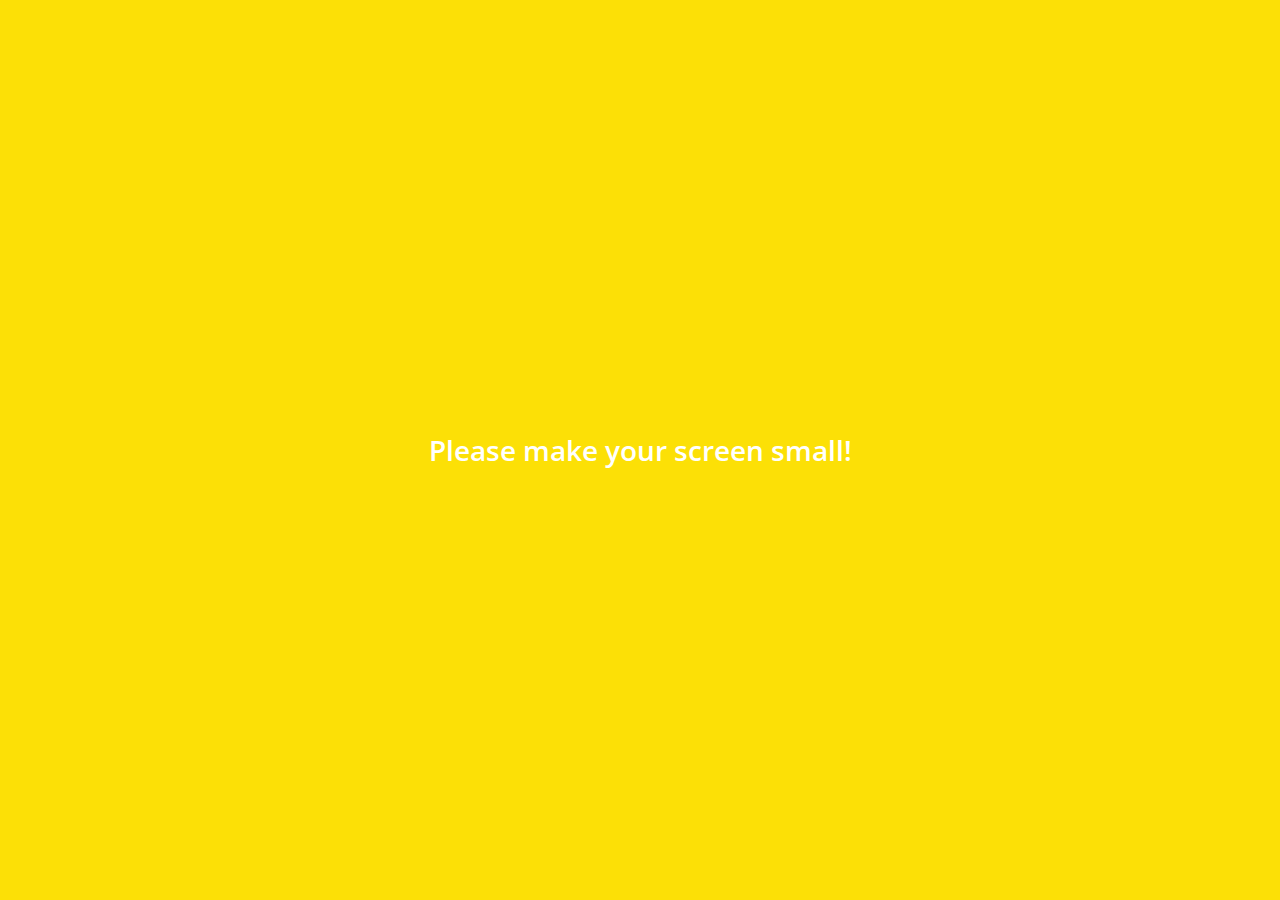
<file: index.html>
<!DOCTYPE html>
<html lang="en">

<head>
    <meta charset="UTF-8" />
    <meta name="viewport" content="width=device-width, initial-scale=1.0" />
    <link rel="stylesheet" href="https://use.fontawesome.com/releases/v5.7.2/css/all.css"
        integrity="sha384-fnmOCqbTlWIlj8LyTjo7mOUStjsKC4pOpQbqyi7RrhN7udi9RwhKkMHpvLbHG9Sr" crossorigin="anonymous" />
    <link rel="stylesheet" href="css/styles.css">
    <title>Chats | Kakao Clone</title>
</head>

<body>
    <div class="status-bar">
        <div class="status-bar__column">
            <span class="status-bar__clock">13:54</span>
        </div>
        <div class="status-bar__column">
            <i class="fas fa-clock"></i>
            <i class="fas fa-volume-mute"></i>
            <i class="fas fa-wifi"></i>
            <span class="status-bar__battery-level">100%</span>
            <i class="fas fa-battery-full"></i>
        </div>
    </div>
    <header class="header">
        <div class="header__header-column">
            <h1 class="header__title">Chats</h1>
        </div>
        <div class="header__header-column">
            <span class="header__icon">
                <i class="fas fa-search"></i>
            </span>
            <span class="header__icon">
                <i class="far fa-comment"></i>
            </span>
            <span class="header__icon">
                <i class="fas fa-cog"></i>
            </span>
        </div>
    </header>
    <main class="chats">
        <ul class="chats__list">
            <li class="chats__chat chat">
                <a href="chat.html">
                    <div class="Chats__chat friend friend--lg">
                        <div class="friend__column">
                            <img src="images/avatar.jpg" class="g-avatar friend__avatar" />
                            <div class="friend__content">
                                <span class="friend__name">
                                    Lynn
                                </span>
                                <span class="friend__bottom-text">
                                    Going home!
                                </span>
                            </div>
                        </div>
                        <div class="friend__column">
                            <span class="chat__timestamp">
                                March 8
                            </span>
                        </div>
                    </div>
                </a>
            </li>
        </ul>
    </main>
    <nav class="nav">
        <ul class="nav__list">
            <li class="nav__list-item">
                <a href="friends.html" class="nav__list-link">

                    <i class="far fa-user"></i>
                </a>
            </li>
            <li class="nav__list-item">
                <a href="index.html" class="nav__list-link">
                    <div class="nav__badge">8</div>
                    <i class="fas fa-comment"></i>
                </a>
            </li>
            <li class="nav__list-item">
                <a href="find.html" class="nav__list-link"><i class="fas fa-search"></i></a>
            </li>
            <li class="nav__list-item">
                <a href="more.html" class="nav__list-link"><i class="fas fa-ellipsis-h"></i></a>
            </li>
        </ul>
    </nav>
    <div class="bigScreen">
        <span class="bigScreen__text">Please make your screen small!</span>
    </div>
</body>

</html>
</file>
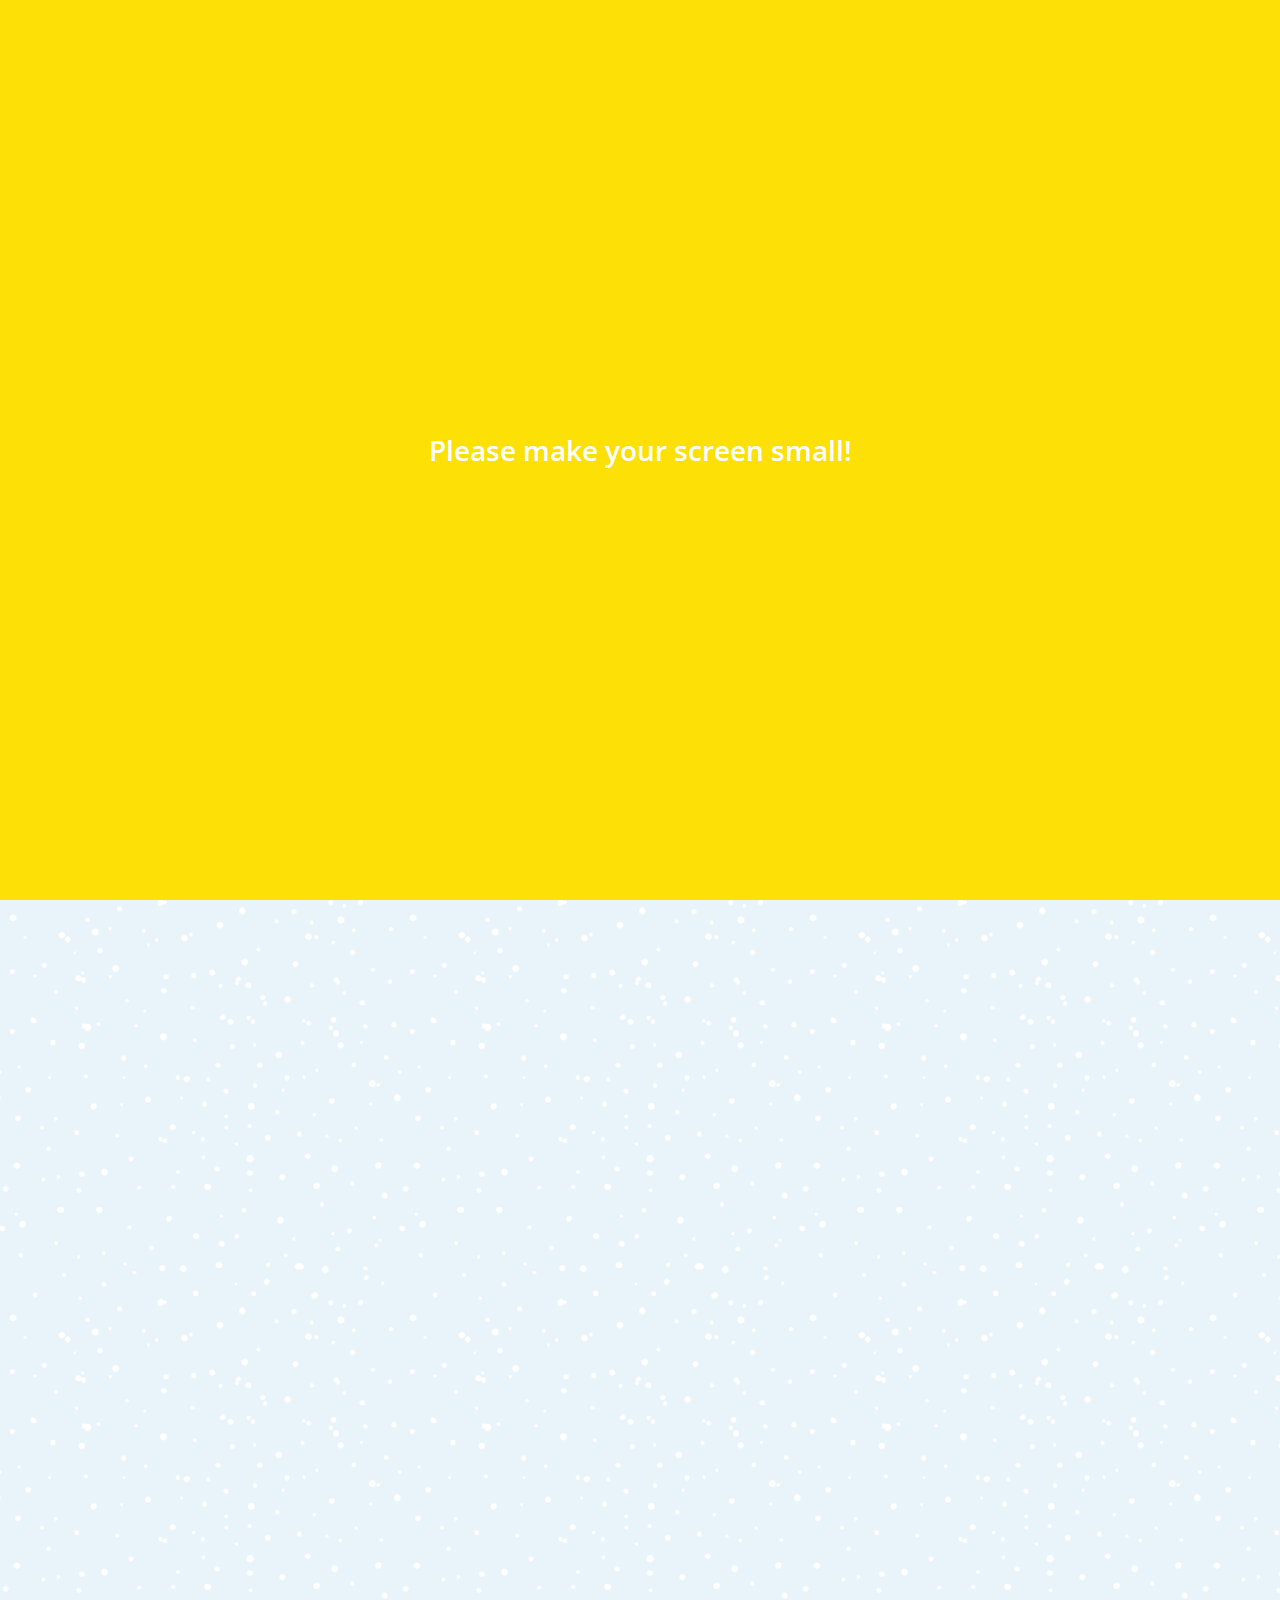
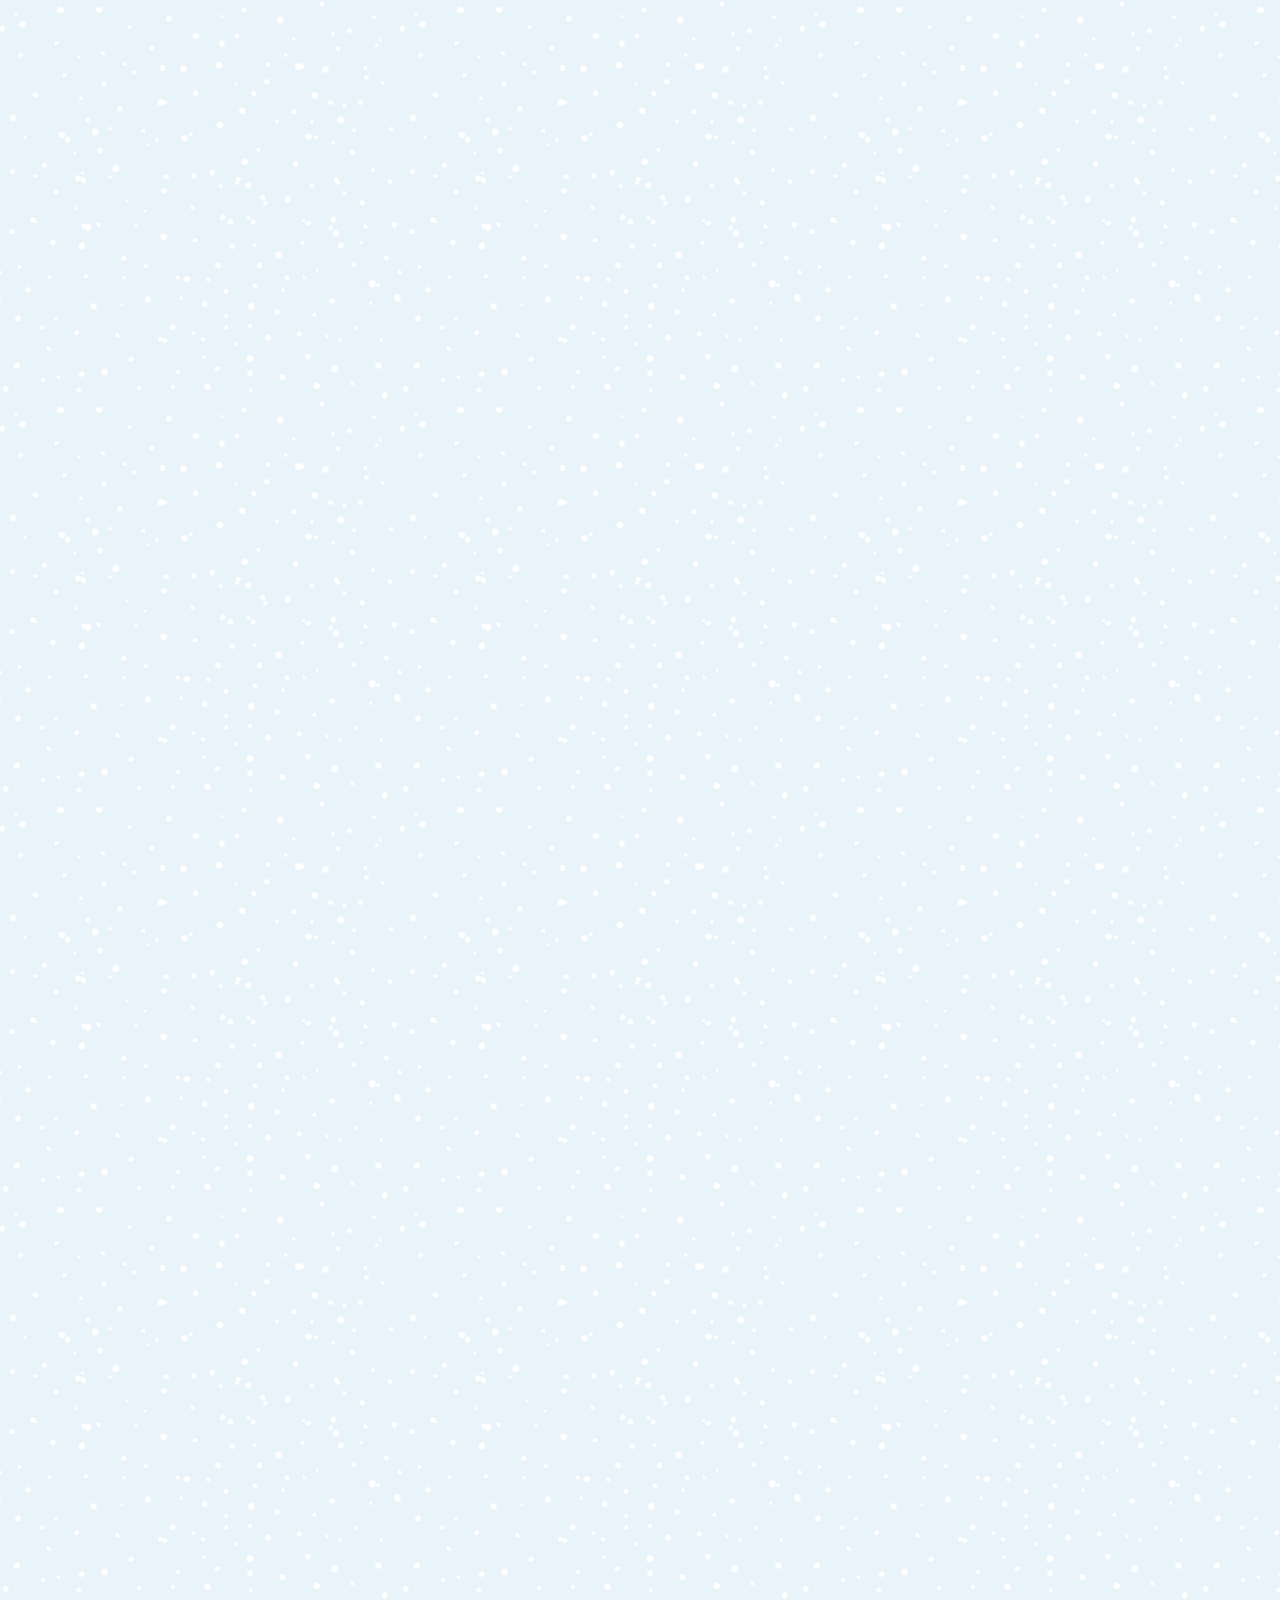
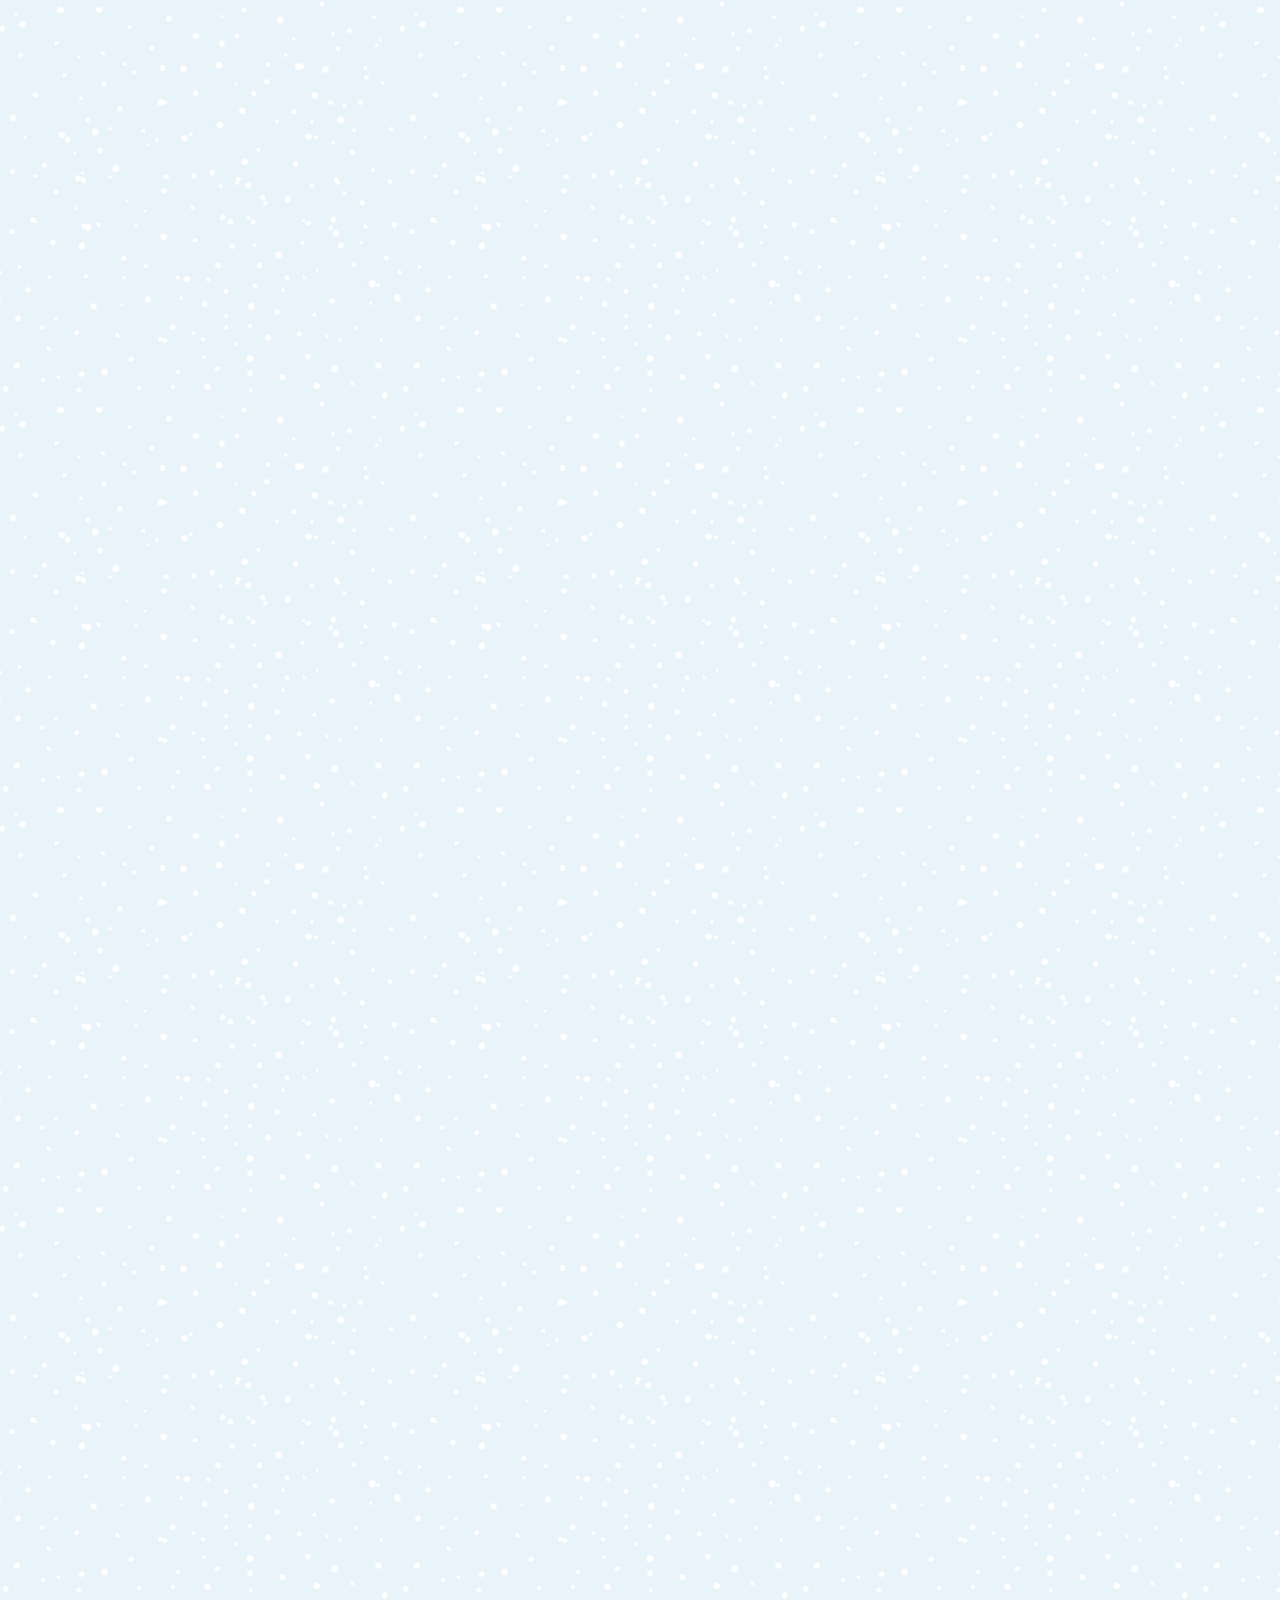
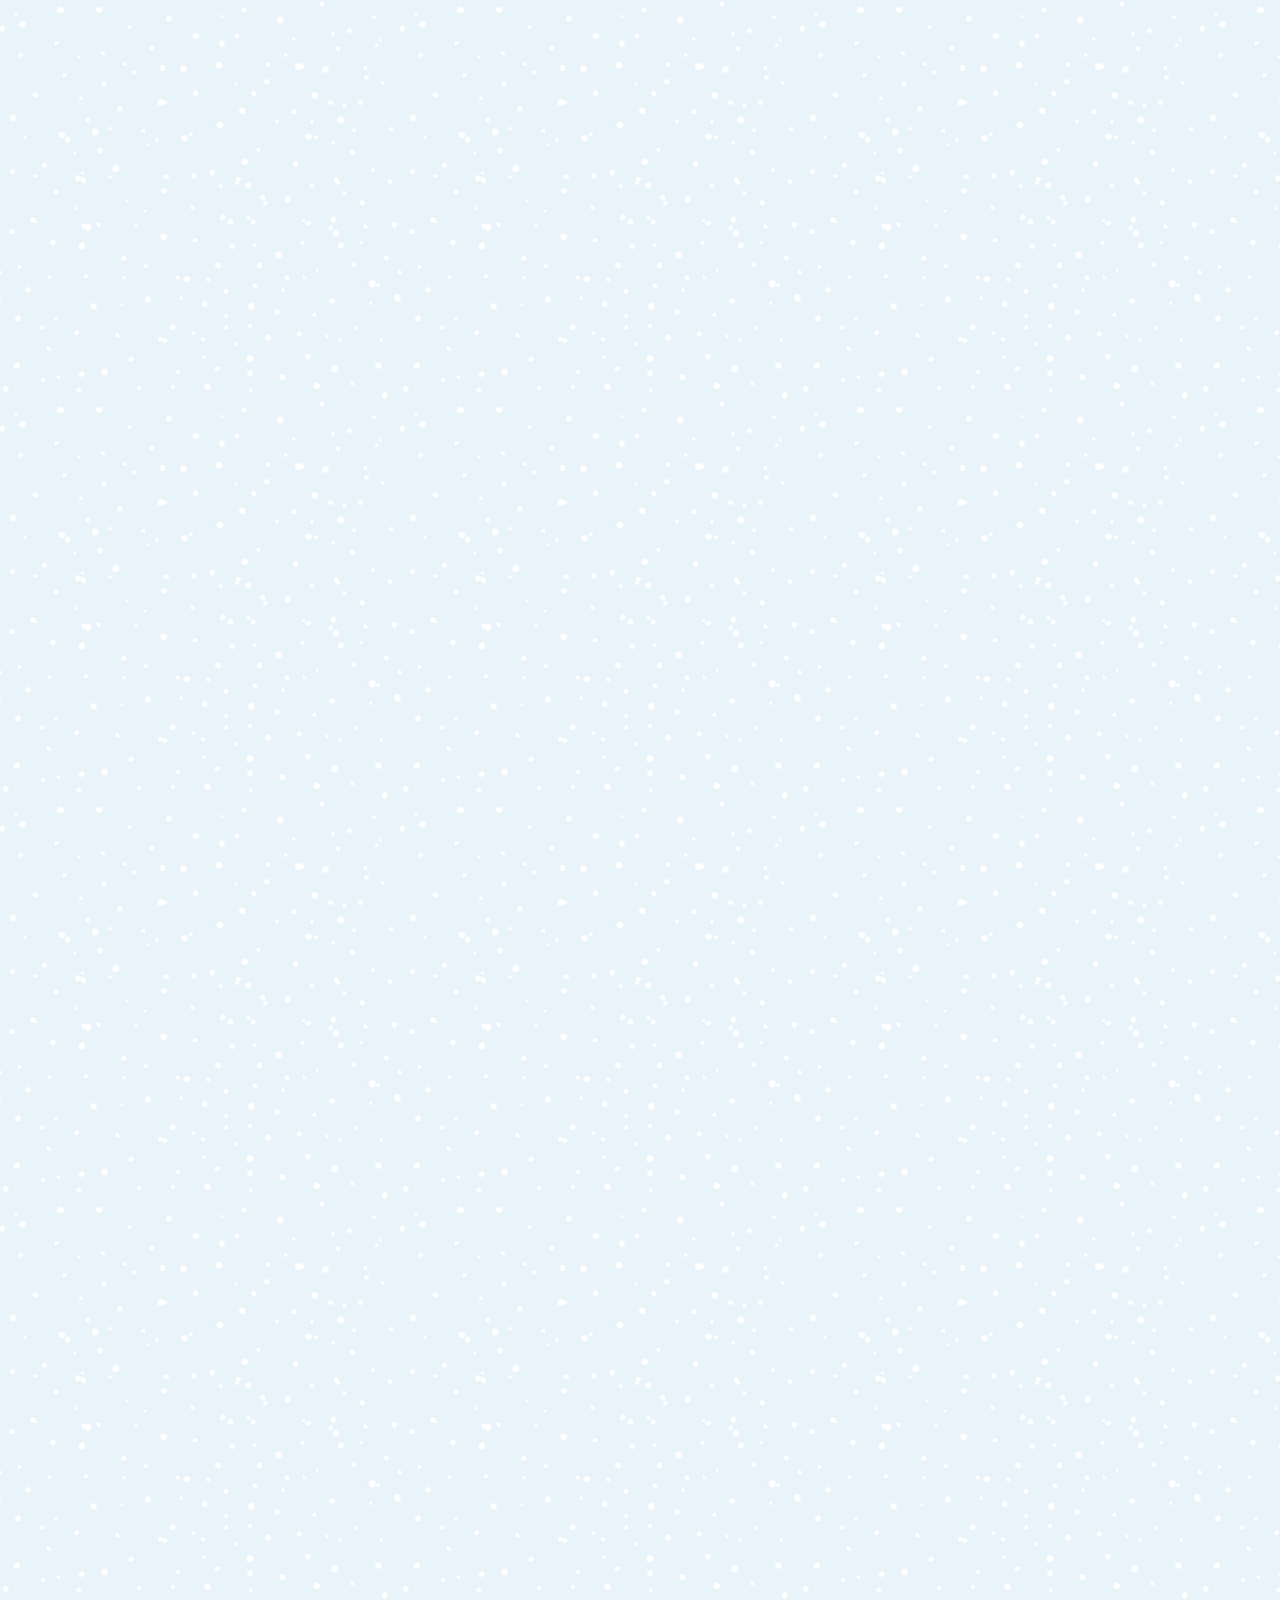
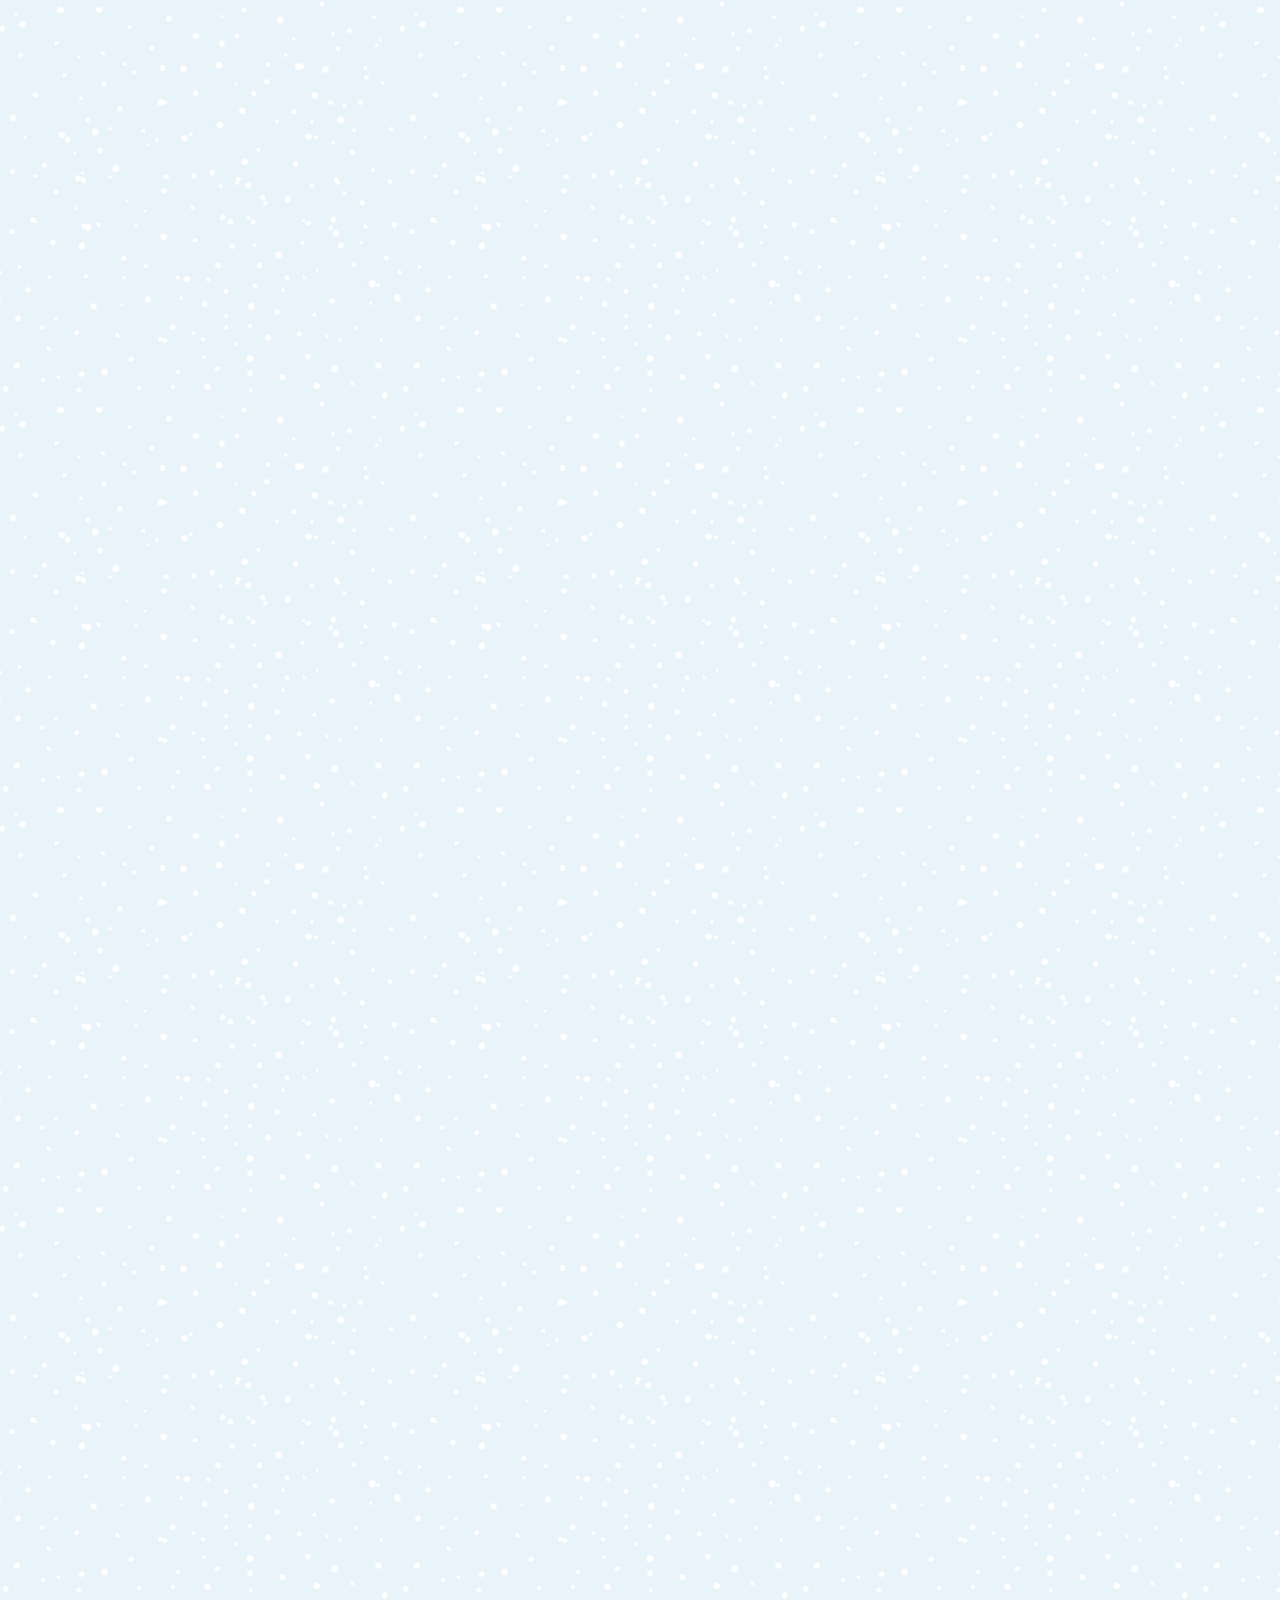
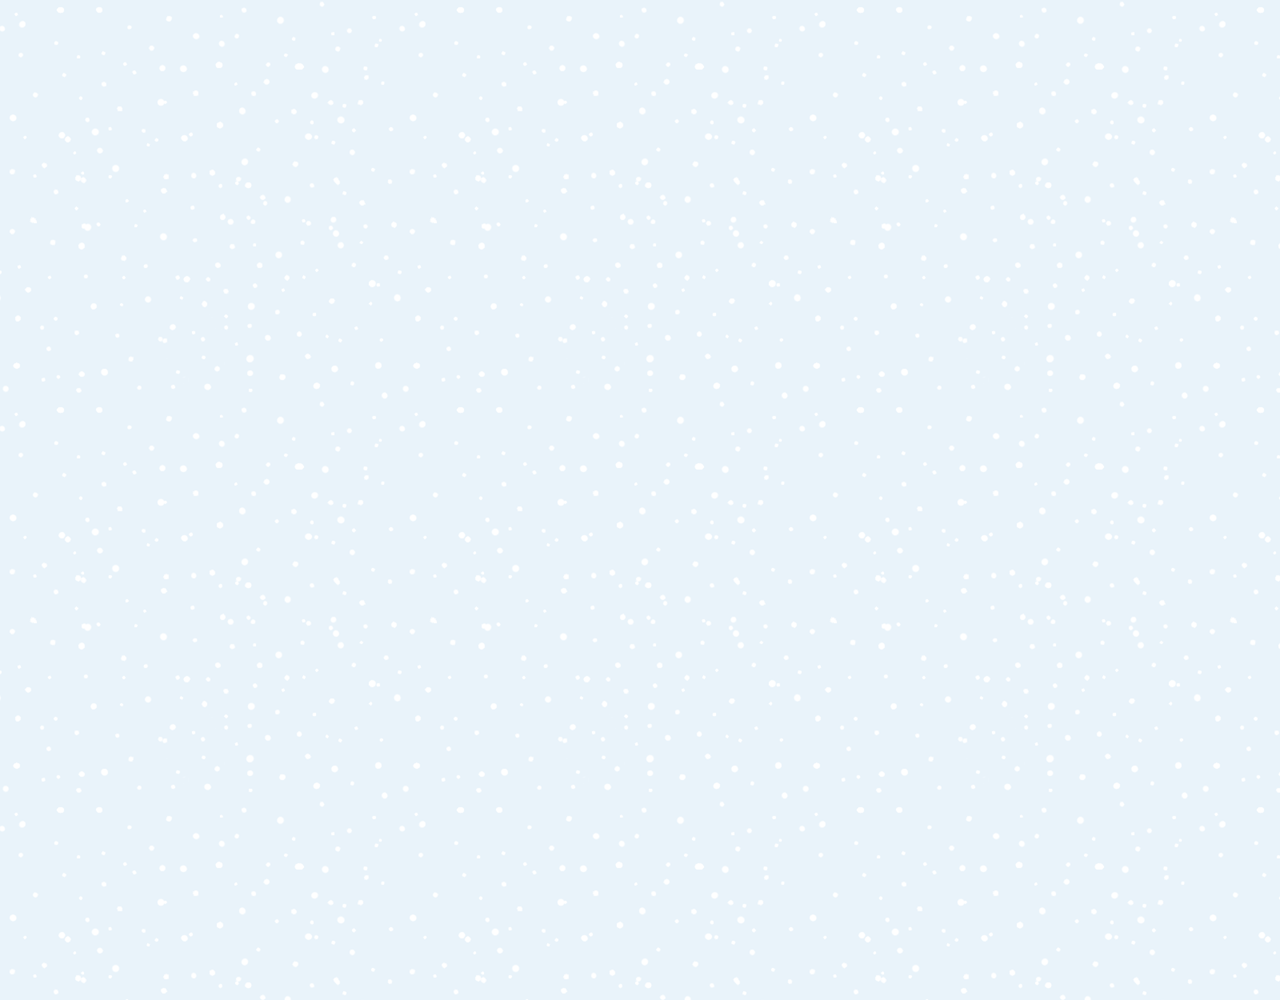
<file: chat.html>
<!DOCTYPE html>
<html lang="en">

<head>
    <meta charset="UTF-8" />
    <meta name="viewport" content="width=device-width, initial-scale=1.0" />
    <link rel="stylesheet" href="https://use.fontawesome.com/releases/v5.7.2/css/all.css"
        integrity="sha384-fnmOCqbTlWIlj8LyTjo7mOUStjsKC4pOpQbqyi7RrhN7udi9RwhKkMHpvLbHG9Sr" crossorigin="anonymous" />
    <link rel="stylesheet" href="css/styles.css">
    <title>Setting | Kakao Clone</title>
</head>

<body class="chats-body">
    <div class="header-wrapper">

        <div class="status-bar">
            <div class="status-bar__column">
                <span class="status-bar__clock">13:54</span>
            </div>
            <div class="status-bar__column">
                <i class="fas fa-clock"></i>
                <i class="fas fa-volume-mute"></i>
                <i class="fas fa-wifi"></i>
                <span class="status-bar__battery-level">100%</span>
                <i class="fas fa-battery-full"></i>
            </div>
        </div>
        <header class="header">
            <div class="header__header-column">
                <a href="index.html" class="header__back-btn">
                    <i class="fas fa-arrow-left"></i>
                </a>
                <h1 class="header__title">Best Friend</h1>
            </div>
            <div class="header__header-column">
                <span class="header__icon">
                    <i class="fas fa-search"></i>
                </span>
                <span class="header__icon">
                    <i class="fas fa-bars"></i>
                </span>
            </div>
        </header>
    </div>
    <main class="chat-screen">
        <ul class="chat__messages">
            <span class="chat__timestamp">Friday, January 11, 2019</span>
            <li class="incoming-message message">
                <img src="images/avatar.jpg" class="m-avatar message__avatar">
                <div class="message__content">
                    <span class="message__bubble">
                        Congarats I love you!
                    </span>
                    <span class="message__author">Best Friend</span>
                </div>
            </li>
            <li class="sent-message message">
                <span class="message__timestamp"></span>
                <div class="message__content">
                    <span class="message__bubble">
                        Thank you see you soon!
                    </span>
                </div>
            </li>
            <li class="incoming-message message">
                <img src="images/avatar.jpg" class="m-avatar message__avatar">
                <div class="message__content">
                    <span class="message__bubble">
                        Congarats I love you!
                    </span>
                    <span class="message__author">Best Friend</span>
                </div>
            </li>
            <li class="sent-message message">
                <span class="message__timestamp"></span>
                <div class="message__content">
                    <span class="message__bubble">
                        Thank you see you soon!
                    </span>
                </div>
            </li>
        </ul>
    </main>
    <div class="chat__write--container">
        <input class="chat__write" type="text" placeholder="Send message" class="chat__write-input" />
        <div class="chat__icon-left chat__icon">
            <i class="far fa-plus-square"></i>
        </div>
        <div class="chat__icon-right chat__icon">
            <span class="chat__write-icon">
                <i class="far fa-smile-wink"></i>
            </span>
            <span class="chat__write-icon">
                <i class="fas fa-microphone"></i>
            </span>
        </div>
    </div>
    <div class="bigScreen">
        <span class="bigScreen__text">Please make your screen small!</span>
    </div>
</body>

</html>
</file>
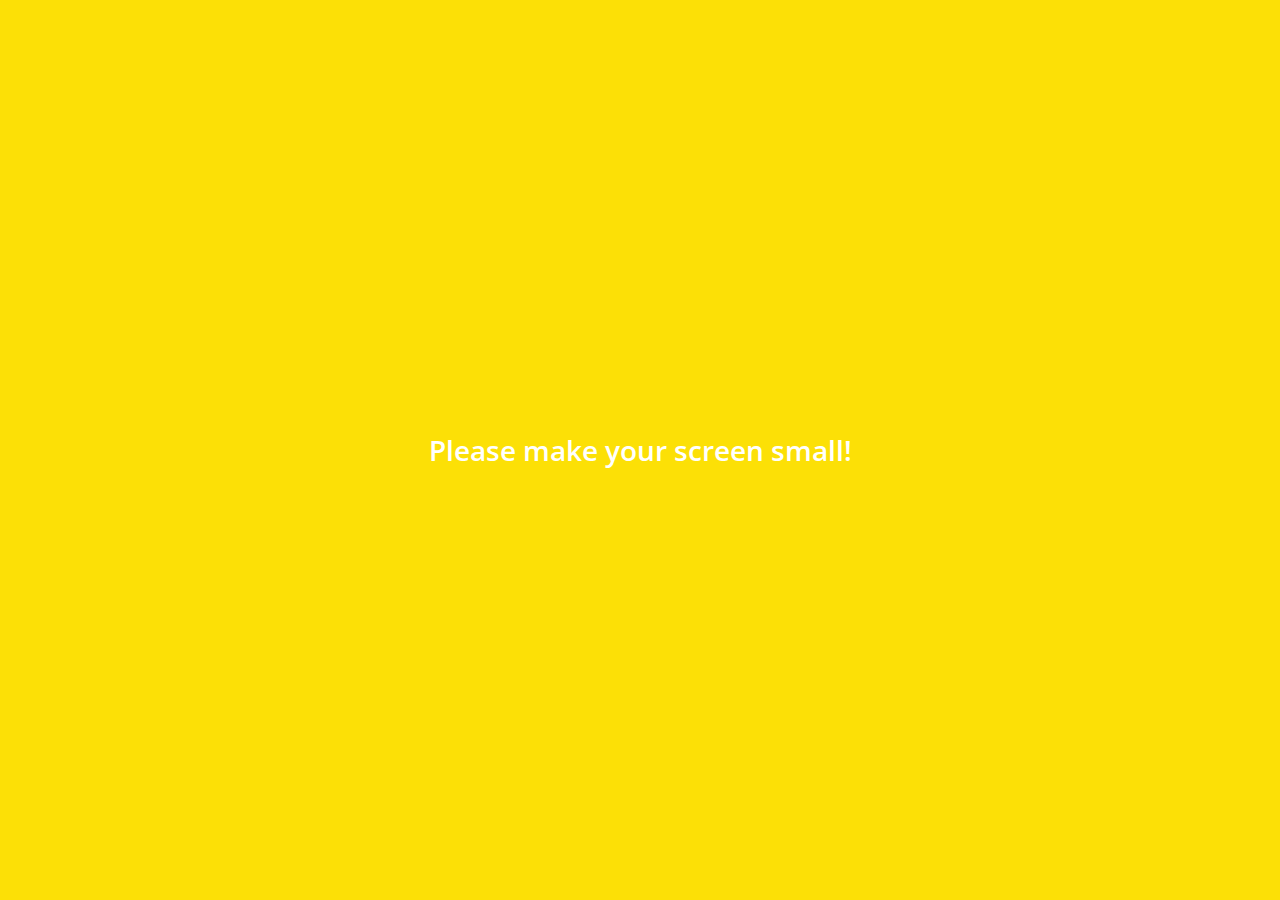
<file: find.html>
<!DOCTYPE html>
<html lang="en">

<head>
    <meta charset="UTF-8" />
    <meta name="viewport" content="width=device-width, initial-scale=1.0" />
    <link rel="stylesheet" href="https://use.fontawesome.com/releases/v5.7.2/css/all.css"
        integrity="sha384-fnmOCqbTlWIlj8LyTjo7mOUStjsKC4pOpQbqyi7RrhN7udi9RwhKkMHpvLbHG9Sr" crossorigin="anonymous" />
    <link rel="stylesheet" href="css/styles.css">
    <title>Find | Kakao Clone</title>
</head>

<body>
    <div class="status-bar">
        <div class="status-bar__column">
            <span class="status-bar__clock">13:54</span>
        </div>
        <div class="status-bar__column">
            <i class="fas fa-clock"></i>
            <i class="fas fa-volume-mute"></i>
            <i class="fas fa-wifi"></i>
            <span class="status-bar__battery-level">100%</span>
            <i class="fas fa-battery-full"></i>
        </div>
    </div>
    <header class="header">
        <div class="header__header-column">
            <h1 class="header__title">Find</h1>
        </div>
        <div class="header__header-column">
            <span class="header__icon">
                <i class="fas fa-search"></i>
            </span>
            <span class="header__icon">
                <i class="fas fa-cog"></i>
            </span>
        </div>
    </header>
    <main class="find">
        <header class="find__header">
            <ul class="find__header-list">
                <li class="find__header-btn header-btn">
                    <span class="header-btn__icon">
                        <i class="fas fa-qrcode fa-2x"></i>
                    </span>
                    <span class="header-btn__title">
                        QRcode
                    </span>
                </li>
                <li class="find__header-btn header-btn">
                    <span class="header-btn__icon">
                        <i class="fas fa-user-plus fa-2x"></i>
                    </span>
                    <span class="header-btn__title">
                        Add by Contacts
                    </span>
                </li>
                <li class="find__header-btn header-btn">
                    <span class="header-btn__icon">
                        <i class="fas fa-passport fa-2x"></i>
                    </span>
                    <span class="header-btn__title">
                        Add by ID
                    </span>
                </li>
                <li class="find__header-btn header-btn">
                    <span class="header-btn__icon">
                        <i class="far fa-envelope fa-2x"></i>
                    </span>
                    <span class="header-btn__title">
                        Invite
                    </span>
                </li>
            </ul>
        </header>
        <ul class="find__recommended">
            <h5 class="find__title">
                Recommended Friends
            </h5>
            <li class="find__friend friend friend--lg">
                <div class="friend__column">
                    <img src="images/avatar.jpg" class="friend__avatar" />
                    <div class="friend__content">
                        <span class="friend__name">
                            Nicolas Serrano
                        </span>
                    </div>
                </div>
                <div class="friend__column">
                    <div class="friend__add-btn">
                        <i class="fas fa-user-plus"></i>
                    </div>
                </div>
            </li>
        </ul>
    </main>
    <nav class="nav">
        <ul class="nav__list">
            <li class="nav__list-item">
                <a href="friends.html" class="nav__list-link"><i class="far fa-user"></i></a>
            </li>
            <li class="nav__list-item">
                <a href="index.html" class="nav__list-link"><i class="far fa-comment"></i></a>
            </li>
            <li class="nav__list-item">
                <a href="find.html" class="nav__list-link"><i class="fas fa-search"></i></a>
            </li>
            <li class="nav__list-item">
                <a href="more.html" class="nav__list-link"><i class="fas fa-ellipsis-h"></i></a>
            </li>
        </ul>
    </nav>
    <div class="bigScreen">
        <span class="bigScreen__text">Please make your screen small!</span>
    </div>
</body>

</html>
</file>
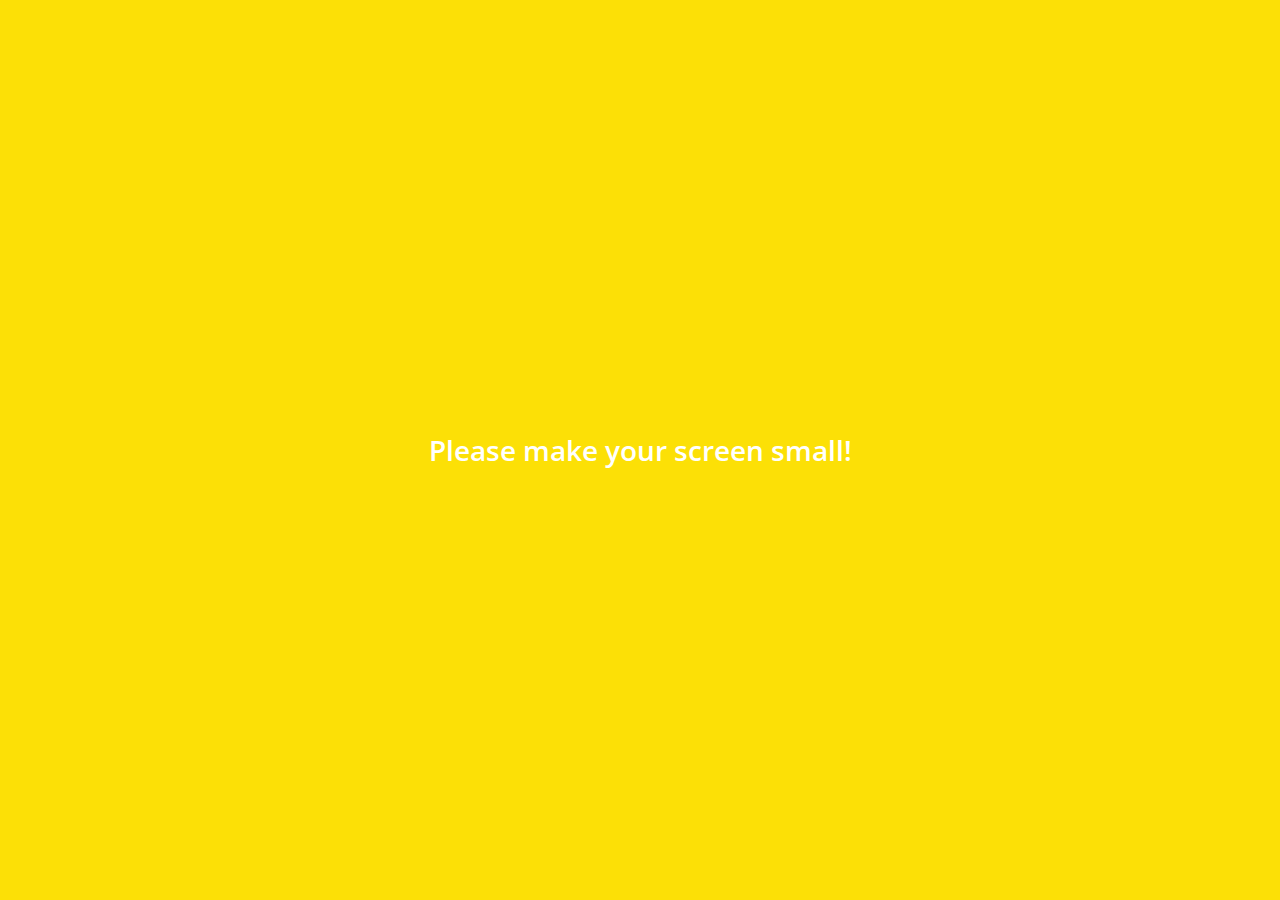
<file: friends.html>
<!DOCTYPE html>
<html lang="en">

<head>
    <meta charset="UTF-8" />
    <meta name="viewport" content="width=device-width, initial-scale=1.0" />
    <link rel="stylesheet" href="https://use.fontawesome.com/releases/v5.7.2/css/all.css"
        integrity="sha384-fnmOCqbTlWIlj8LyTjo7mOUStjsKC4pOpQbqyi7RrhN7udi9RwhKkMHpvLbHG9Sr" crossorigin="anonymous" />
    <link rel="stylesheet" href="css/styles.css">
    <title>Friends | Kakao Clone</title>
</head>

<body>
    <div class="status-bar">
        <div class="status-bar__column">
            <span class="status-bar__clock">13:54</span>
        </div>
        <div class="status-bar__column">
            <i class="fas fa-clock"></i>
            <i class="fas fa-volume-mute"></i>
            <i class="fas fa-wifi"></i>
            <span class="status-bar__battery-level">100%</span>
            <i class="fas fa-battery-full"></i>
        </div>
    </div>
    <header class="header">
        <div class="header__header-column">
            <h1 class="header__title">Friends</h1>
        </div>
        <div class="header__header-column">
            <span class="header__icon">
                <i class="fas fa-search"></i>
            </span>
            <span class="header__icon">
                <i class="fas fa-cog"></i>
            </span>
        </div>
    </header>
    <main class="friends">
        <header class="friends__header">
            <div class="friends__friend friend">
                <div class="friend__column">
                    <img src="images/avatar.jpg" class="g-avatar friend__avatar" />
                    <div class="friend__content">
                        <span class="friend__name">
                            Nicolas Serrano
                        </span>
                        <span class="friend__status">
                            nomadcoders.co
                        </span>
                    </div>
                </div>
            </div>
        </header>
        <div class="friends__plus">
            <h5 class="friends__title">Plus friend</h5>
            <div class="friends__friend friend">
                <div class="friend__column">
                    <img src="images/avatar.jpg" class="friend__avatar" />
                    <div class="friend__content">
                        <span class="friend__name">
                            Plus Friend
                        </span>
                    </div>
                </div>
            </div>
        </div>
        <ul class="friends__list">
            <h5 class="friends__title">Friends 14</h5>
            <li class="friends__friend friend friend--lg">
                <div class="friend__column">
                    <img src="images/avatar.jpg" class="friend__avatar" />
                    <div class="friend__content">
                        <span class="friend__name">
                            Nicolas Serrano
                        </span>
                        <span class="friend__status">
                            nomadcoders.co
                        </span>
                    </div>
                </div>
                <div class="friend__column">
                    <div class="friend__now-listening">
                        <span>
                            FTISLAND (FT NomadCorders)
                        </span>
                        <i class="fas fa-play"></i>
                    </div>
                </div>
            </li>
        </ul>
    </main>
    <nav class="nav">
        <ul class="nav__list">
            <li class="nav__list-item">
                <a href="friends.html" class="nav__list-link"><i class="fas fa-user"></i></a>
            </li>
            <li class="nav__list-item">
                <a href="index.html" class="nav__list-link"><i class="far fa-comment"></i></a>
            </li>
            <li class="nav__list-item">
                <a href="find.html" class="nav__list-link"><i class="fas fa-search"></i></a>
            </li>
            <li class="nav__list-item">
                <a href="more.html" class="nav__list-link"><i class="fas fa-ellipsis-h"></i></a>
            </li>
        </ul>
    </nav>
    <div class="bigScreen">
        <span class="bigScreen__text">Please make your screen small!</span>
    </div>
</body>

</html>
</file>
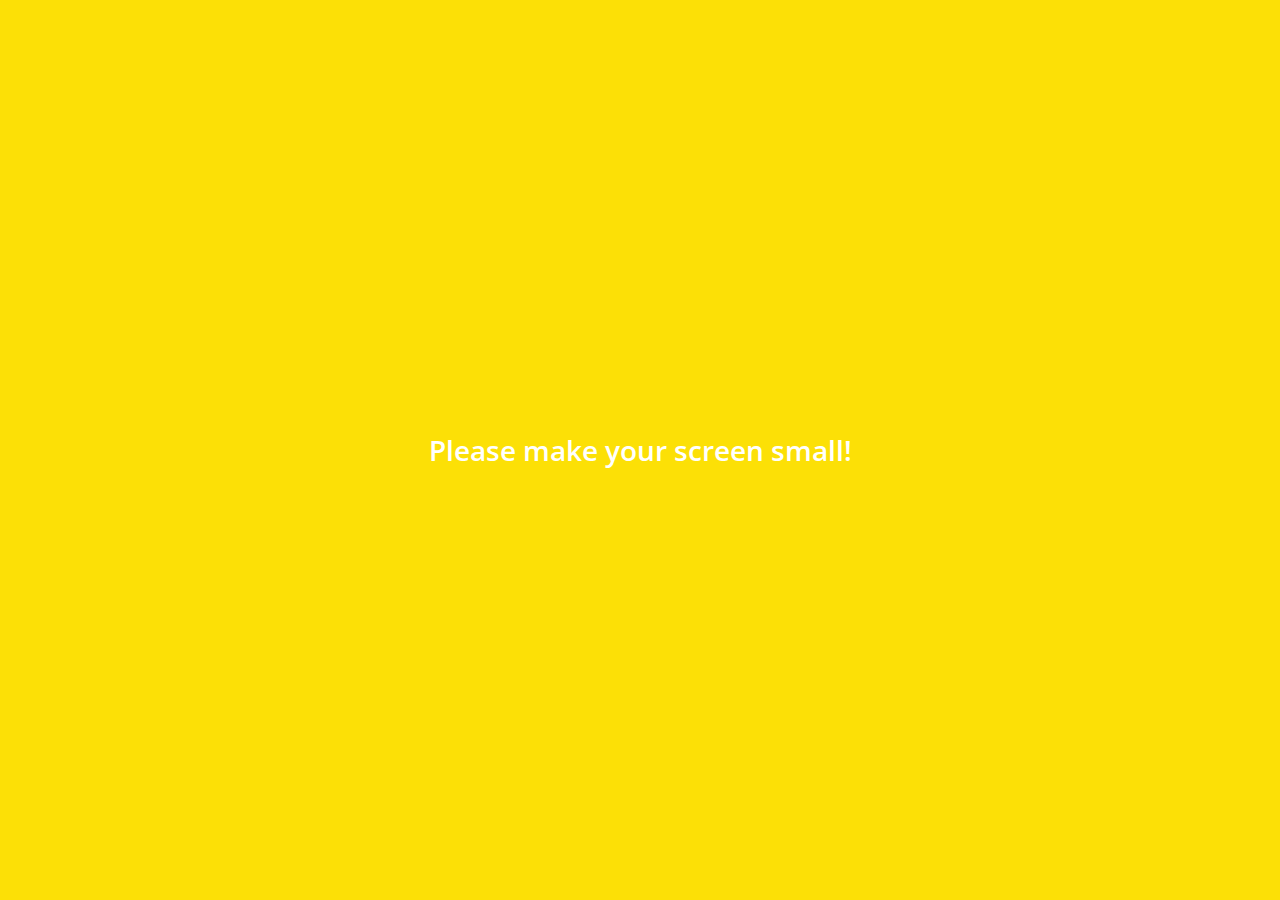
<file: more.html>
<!DOCTYPE html>
<html lang="en">

<head>
    <meta charset="UTF-8" />
    <meta name="viewport" content="width=device-width, initial-scale=1.0" />
    <link rel="stylesheet" href="https://use.fontawesome.com/releases/v5.7.2/css/all.css"
        integrity="sha384-fnmOCqbTlWIlj8LyTjo7mOUStjsKC4pOpQbqyi7RrhN7udi9RwhKkMHpvLbHG9Sr" crossorigin="anonymous" />
    <link rel="stylesheet" href="css/styles.css">
    <title>More | Kakao Clone</title>
</head>

<body>
    <div class="status-bar">
        <div class="status-bar__column">
            <span class="status-bar__clock">13:54</span>
        </div>
        <div class="status-bar__column">
            <i class="fas fa-clock"></i>
            <i class="fas fa-volume-mute"></i>
            <i class="fas fa-wifi"></i>
            <span class="status-bar__battery-level">100%</span>
            <i class="fas fa-battery-full"></i>
        </div>
    </div>
    <header class="header">
        <div class="header__header-column">
            <h1 class="header__title">More</h1>
        </div>
        <div class="header__header-column">
            <span class="header__icon">
                <i class="fas fa-search"></i>
            </span>
            <span class="header__icon">
                <i class="fas fa-qrcode"></i>
            </span>
            <span class="header__icon">
                <a href="settings.html">
                    <i class="fas fa-cog"></i>
                </a>
            </span>
        </div>
    </header>
    <main class="more">
        <header class="more__header">
            <div class="friends__friend friend friend--lg">
                <div class="friend__column">
                    <img src="images/avatar.jpg" class="g-avatar friend__avatar" />
                    <div class="friend__content">
                        <span class="friend__name">
                            Nicolas Serrano
                        </span>
                        <span class="friend__status">
                            4leafhmg@gmail.com
                        </span>
                    </div>
                </div>
                <div class="friend__column">
                    <i class="far fa-comment-alt fa-2x"></i>
                </div>
            </div>
            <ul class="more__btn-list">
                <li class="more__btn">
                    <span class="more__btn-icon">
                        <i class="far fa-smile fa-2x"></i>
                    </span>
                    <span class="more__btn-title">
                        Emoticons
                    </span>
                </li>
                <li class="more__btn">
                    <span class="more__btn-icon">
                        <i class="fas fa-brush fa-2x"></i>
                    </span>
                    <span class="more__btn-title">
                        Themes
                    </span>
                </li>
                <li class="more__btn">
                    <span class="more__btn-icon">
                        <i class="fab fa-kickstarter-k fa-2x"></i>
                    </span>
                    <span class="more__btn-title">
                        Account
                    </span>
                </li>
            </ul>
        </header>
        <section class="more__suggestions">
            <h5 class="more__title">Suggestions</h5>
            <ul class="more__suggestions-list">
                <li class="more__suggestion suggestion">
                    <span class="suggestion__icon">
                        <i class="fas fa-quote-right"></i>
                    </span>
                    <span class="suggestion__title">Kakao Stroy</span>
                </li>
                <li class="more__suggestion suggestion">
                    <span class="suggestion__icon">
                        <i class="fas fa-beer"></i>
                    </span>
                    <span class="suggestion__title">Kakao friend</span>
                </li>
                <li class="more__suggestion suggestion">
                    <span class="suggestion__icon">
                        <i class="fas fa-gamepad"></i>
                    </span>
                    <span class="suggestion__title">Friend Gem</span>
                </li>
            </ul>
        </section>
    </main>
    <nav class="nav">
        <ul class="nav__list">
            <li class="nav__list-item">
                <a href="friends.html" class="nav__list-link"><i class="far fa-user"></i></a>
            </li>
            <li class="nav__list-item">
                <a href="index.html" class="nav__list-link"><i class="far fa-comment"></i></a>
            </li>
            <li class="nav__list-item">
                <a href="find.html" class="nav__list-link"><i class="fas fa-search"></i></a>
            </li>
            <li class="nav__list-item">
                <a href="more.html" class="nav__list-link"><i class="fas fa-ellipsis-h"></i></a>
            </li>
        </ul>
    </nav>
    <div class="bigScreen">
        <span class="bigScreen__text">Please make your screen small!</span>
    </div>
</body>

</html>
</file>
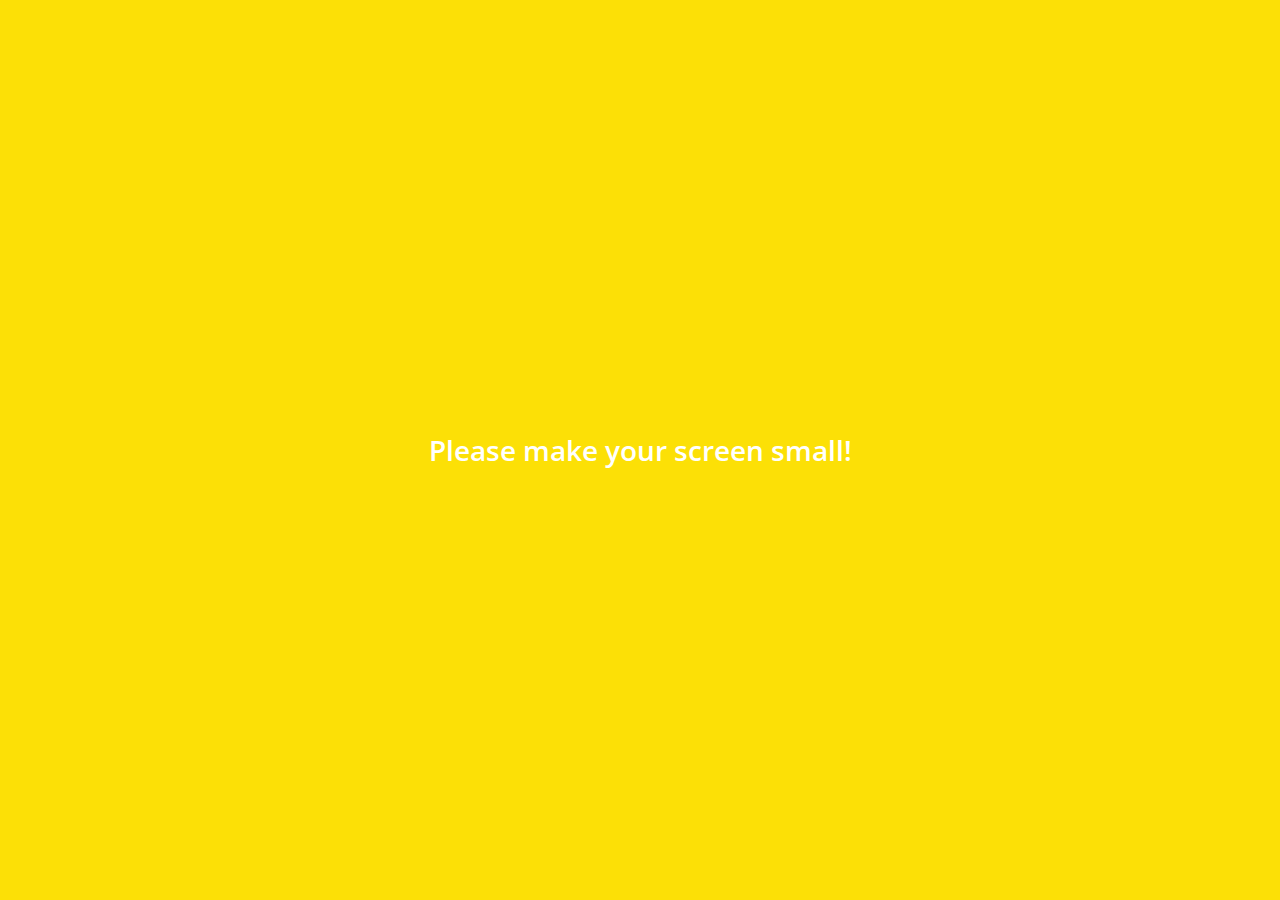
<file: settings.html>
<!DOCTYPE html>
<html lang="en">

<head>
    <meta charset="UTF-8" />
    <meta name="viewport" content="width=device-width, initial-scale=1.0" />
    <link rel="stylesheet" href="https://use.fontawesome.com/releases/v5.7.2/css/all.css"
        integrity="sha384-fnmOCqbTlWIlj8LyTjo7mOUStjsKC4pOpQbqyi7RrhN7udi9RwhKkMHpvLbHG9Sr" crossorigin="anonymous" />
    <link rel="stylesheet" href="css/styles.css">
    <title>Settings | Kakao Clone</title>
</head>

<body>
    <div class="status-bar">
        <div class="status-bar__column">
            <span class="status-bar__clock">13:54</span>
        </div>
        <div class="status-bar__column">
            <i class="fas fa-clock"></i>
            <i class="fas fa-volume-mute"></i>
            <i class="fas fa-wifi"></i>
            <span class="status-bar__battery-level">100%</span>
            <i class="fas fa-battery-full"></i>
        </div>
    </div>
    <header class="header">
        <div class="header__header-column">
            <a href="more.html" class="header__back-btn">
                <i class="fas fa-arrow-left"></i>
            </a>
            <h1 class="header__title">Settings</h1>
        </div>
        <div class="header__header-column">
            <span class="header__icon">
                <i class="fas fa-search"></i>
            </span>
        </div>
    </header>
    <main class="settings">
        <section class="settings__sections"></section>
        <ul class="setting__list">
            <li class="setting__setting">
                <span class="settings__icon">
                    <i class="fas fa-lock"></i>
                </span>
                <span class="settings__title">Privacy</span>
            </li>
            <li class="setting__setting">
                <span class="settings__icon">
                    <i class="far fa-bell"></i>
                </span>
                <span class="settings__title">Notifications</span>
            </li>
            <li class="setting__setting">
                <span class="settings__icon">
                    <i class="far fa-user"></i>
                </span>
                <span class="settings__title">Friends</span>
            </li>
        </ul>
        <section class="settings__sections"></section>
        <ul class="setting__list">
            <li class="setting__setting">
                <span class="settings__icon">
                    <i class="fas fa-lock"></i>
                </span>
                <span class="settings__title">Privacy</span>
            </li>
            <li class="setting__setting">
                <span class="settings__icon">
                    <i class="far fa-bell"></i>
                </span>
                <span class="settings__title">Notifications</span>
            </li>
            <li class="setting__setting">
                <span class="settings__icon">
                    <i class="far fa-user"></i>
                </span>
                <span class="settings__title">Friends</span>
            </li>
        </ul>
    </main>
    <div class="bigScreen">
        <span class="bigScreen__text">Please make your screen small!</span>
    </div>
</body>

</html>
</file>
<file: css/styles.css>
@import url("https://fonts.googleapis.com/css?family=Open+Sans:300:400,600");
@import "reset.css";
@import "status-bar.css";
@import "header.css";
@import "nav-bar.css";
@import "friend.css";
@import "friends.css";
@import "find.css";
@import "more.css";
@import "setting.css";
@import "chat.css";
@import "mobile.css";

* {
    box-sizing: border-box;
}


body {
    background-color: white;
    padding: 10px 20px;
    color: #020202;
    font-family: "Open Sans", -apple-system, BlinkMacSystemFont, "Segoe UI",
    Roboto, Oxygen, Ubuntu, Cantarell, "Helvetica Neue", sans-serif;
}

a {
    color: inherit;
    /*inherit : 색깔을 부모로부터 받아온다*/
    text-decoration: none;
}

@keyframes fadeIn {
    from{
        opacity: 0;
        transform: translateY(50px);
    }
    to{
        opacity: 1;
        transform: none
    }
}

main {
    animation: fadeIn 0.5s ease-in-out;
}
</file>
